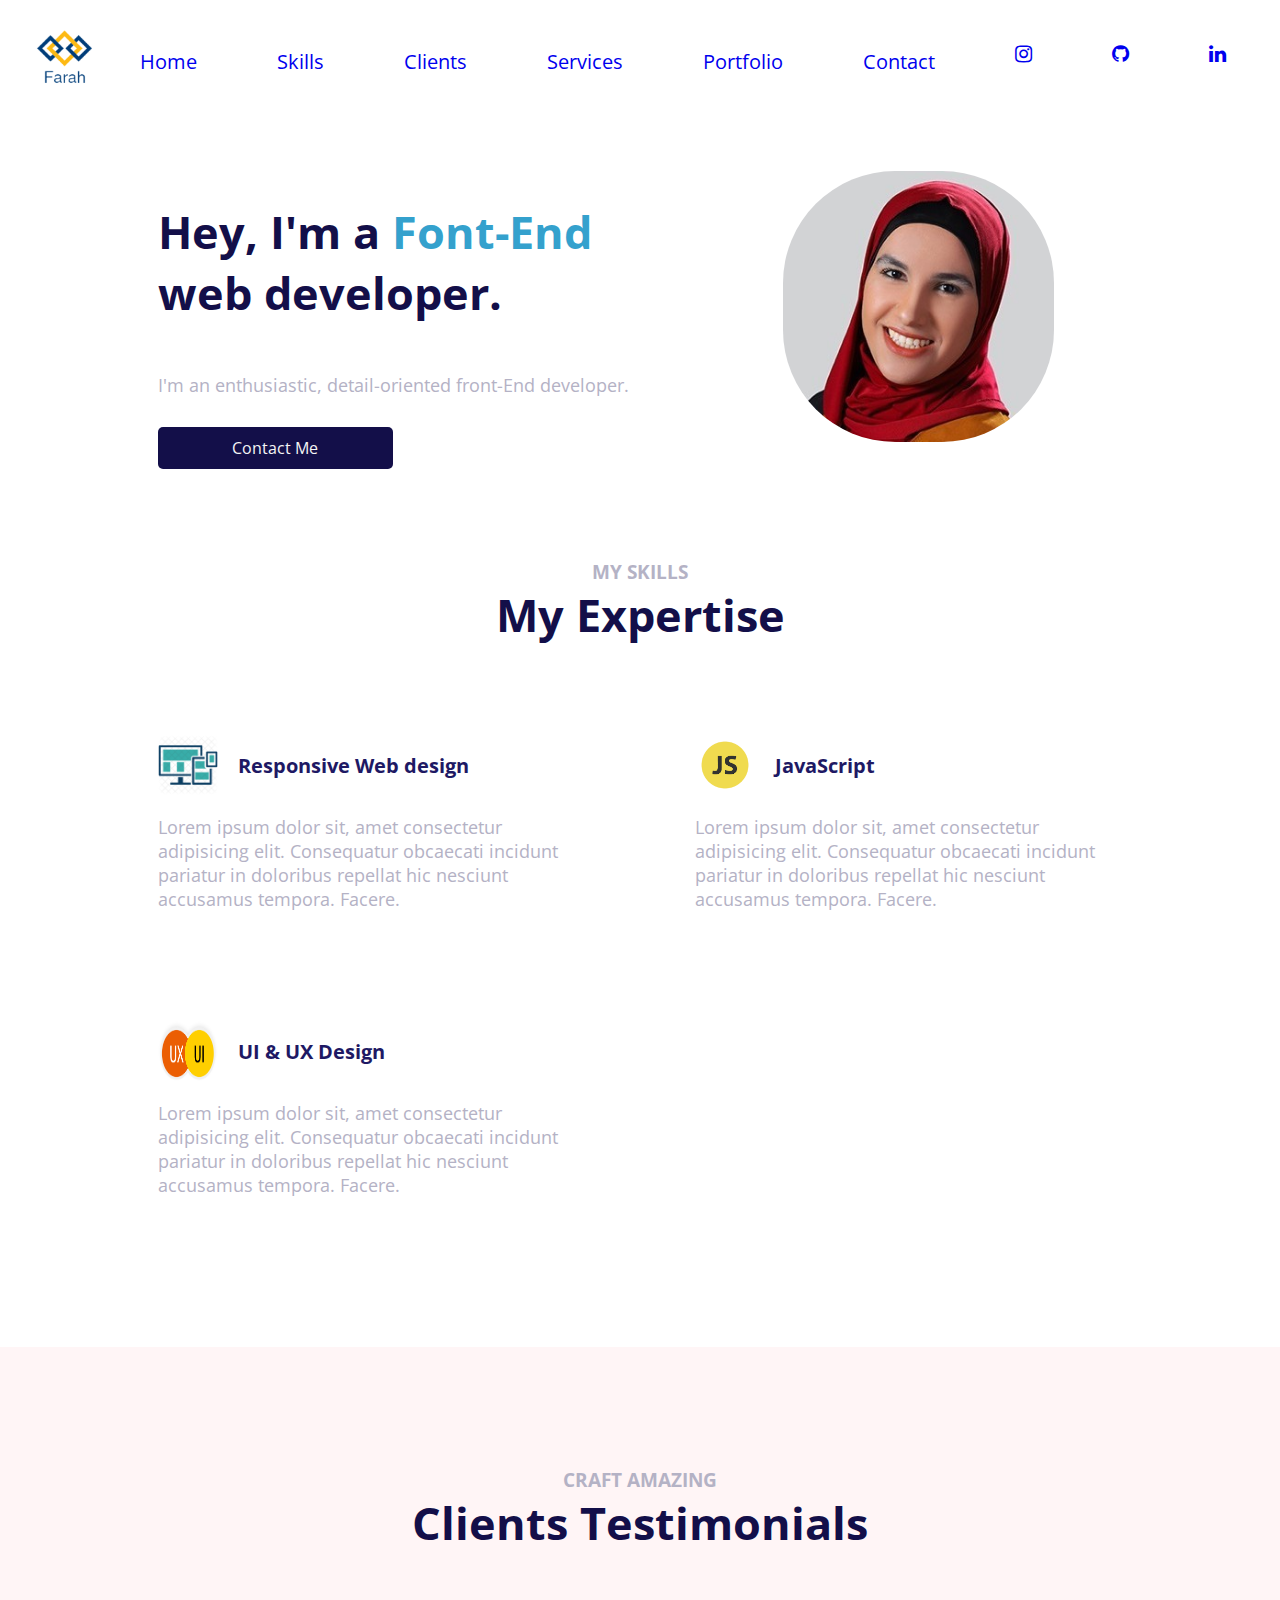
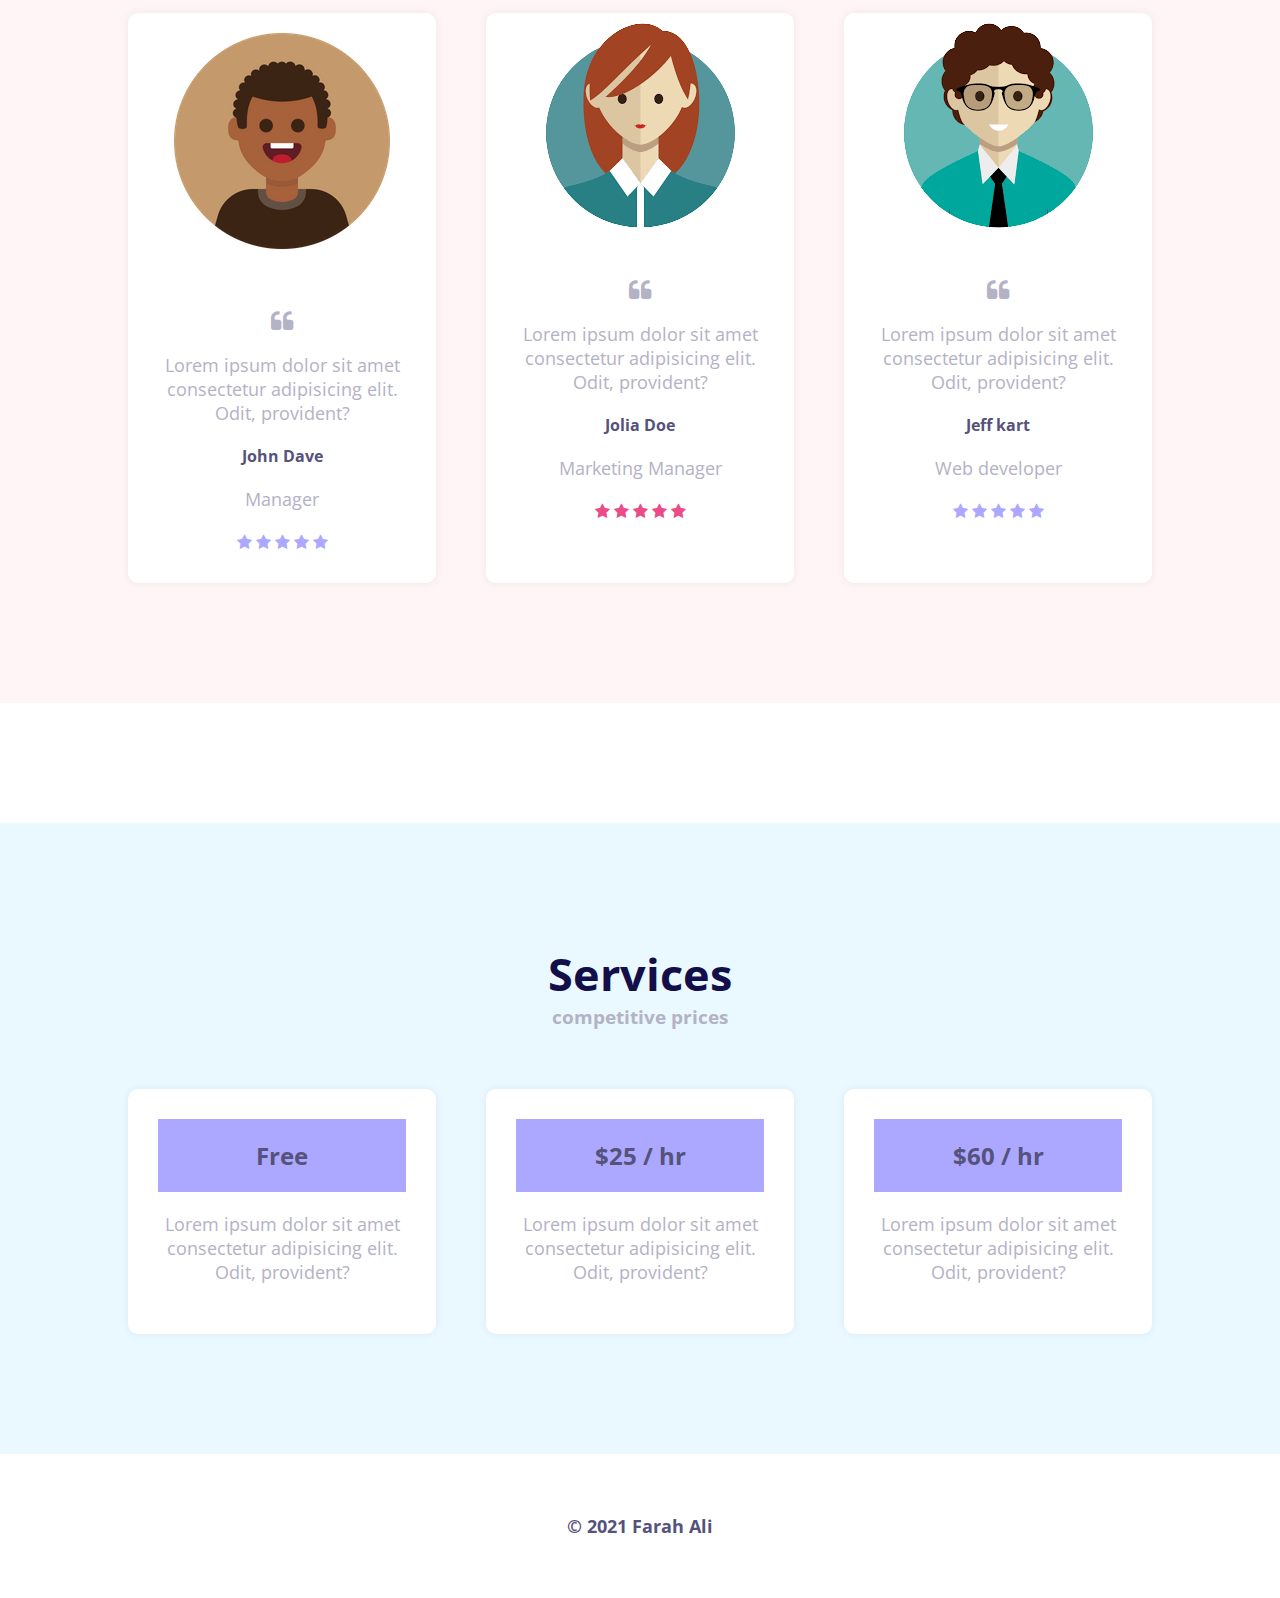
<file: Source Code/Index.html>
<!DOCTYPE html>
<html lang="en">
  <head>
    <meta charset="UTF-8" />
    <meta http-equiv="X-UA-Compatible" content="IE=edge" />
    <meta name="viewport" content="width=device-width, initial-scale=1.0" />
    <meta
      name="keywords"
      content="HTML, CSS, JavaScript,Bootstrap,portfolio,Full Stack Developer,Front-End Developer"
    />
    <meta
      name="description"
      content="Self-motivated person, who pays attention to details, self-learner, and able to work under pressure in teamwork, I’m looking to pursue my career and start a new job."
    />
    <meta name="author" content="Farah Ali's Portfolio" />
    <title>Farah's Personal Site</title>

    <!-- Font awesome cdn -->
    <link
      rel="stylesheet"
      href="https://stackpath.bootstrapcdn.com/font-awesome/4.7.0/css/font-awesome.min.css"
    />

    <!-- External Css -->
    <link rel="stylesheet" href="./style.css" />
    <link rel="stylesheet" href="./mobile.css" />
    <link rel="stylesheet" href="./tablet.css" />
  </head>
  <body>
    <!-- Header Section -->
    <a href="#"><i class="fa fa-2x fa-chevron-circle-up" id="scroll-up"></i></a>
    <nav class="navbar mobile-nav">
      <div class="brand">
        <img
          src="./img/logo.png"
          alt="logo picture with one word"
          class="logo"
        />
      </div>
      <div class="nav-list">
        <ul>
          <li><a href="#">Home</a></li>
          <li><a href="#Skills">Skills</a></li>
          <li><a href="#Clients">Clients</a></li>
          <li><a href="#Services">Services</a></li>
          <li><a href="./portfolio.html">Portfolio</a></li>
          <li><a href="./Contact.html">Contact</a></li>
        </ul>
      </div>
      <div class="social-icons">
        <ul>
          <li>
            <a href="https://www.instagram.com/eng_farah92/?r=nametag"
              ><i class="fa fa-instagram"></i
            ></a>
          </li>
          <li>
            <a href="https://github.com/farah-habarnih"
              ><i class="fa fa-github"></i
            ></a>
          </li>
          <li>
            <a href="https://www.linkedin.com/in/farah-habarnih/"
              ><i class="fa fa-linkedin"></i
            ></a>
          </li>
          <li>
            <button id="darkbtn" onclick="myFunction()">dark mode</button>
          </li>
        </ul>
      </div>
    </nav>
    <div class="toggle-btn">
      <i class="fa fa-bars"></i>
    </div>

    <header class="header container">
      <div class="row profile">
        <div class="col col-1">
          <h1>
            Hey, I'm a <span class="highlight">Font-End</span> web developer.
          </h1>
          <p>I'm an enthusiastic, detail-oriented front-End developer.</p>
          <a href="./Contact.html" class="cta">Contact Me</a>
        </div>
        <div class="col col-2">
          <div class="profile-img">
            <img
              src="./img/profile3.jpg"
              alt="profile picture for a girl holding a laptop"
            />
          </div>
        </div>
      </div>
    </header>

    <!-- Skills Section -->
    <section id="Skills" class="skills container">
      <div class="title">
        <h3>MY SKILLS</h3>
        <h1>My Expertise</h1>
      </div>
      <div class="grid-wrapper">
        <div class="grid-box">
          <div class="icon-title">
            <img
              src="./img/skill-1.png"
              class="skill-1"
              alt="image for Responsive Web design"
            />
            <h2>Responsive Web design</h2>
          </div>
          <p>
            Lorem ipsum dolor sit, amet consectetur adipisicing elit.
            Consequatur obcaecati incidunt pariatur in doloribus repellat hic
            nesciunt accusamus tempora. Facere.
          </p>
        </div>
        <div class="grid-box">
          <div class="icon-title">
            <img src="./img/skill-2.png" alt="image for JavaScript" />
            <h2>JavaScript</h2>
          </div>
          <p>
            Lorem ipsum dolor sit, amet consectetur adipisicing elit.
            Consequatur obcaecati incidunt pariatur in doloribus repellat hic
            nesciunt accusamus tempora. Facere.
          </p>
        </div>
        <div class="grid-box">
          <div class="icon-title">
            <img src="./img/skill-3.png" alt="image for UI and UX Design" />
            <h2>UI & UX Design</h2>
          </div>
          <p>
            Lorem ipsum dolor sit, amet consectetur adipisicing elit.
            Consequatur obcaecati incidunt pariatur in doloribus repellat hic
            nesciunt accusamus tempora. Facere.
          </p>
        </div>
      </div>
    </section>

    <!-- Clients Section -->
    <section id="Clients" class="testimonials">
      <div class="container">
        <div class="title">
          <h3>CRAFT AMAZING</h3>
          <h1>Clients Testimonials</h1>
        </div>
        <div class="grid-wrapper">
          <div class="grid-box">
            <img src="./img/customer1.png" alt="picture for man" />
            <i class="fa fa-quote-left"></i>
            <p>
              Lorem ipsum dolor sit amet consectetur adipisicing elit. Odit,
              provident?
            </p>
            <h4>John Dave</h4>
            <p>Manager</p>
            <div class="rating">
              <i class="fa fa-star"></i>
              <i class="fa fa-star"></i>
              <i class="fa fa-star"></i>
              <i class="fa fa-star"></i>
              <i class="fa fa-star"></i>
            </div>
          </div>
          <div class="grid-box">
            <img src="./img/customer2.png" alt="picture for women" />
            <i class="fa fa-quote-left"></i>
            <p>
              Lorem ipsum dolor sit amet consectetur adipisicing elit. Odit,
              provident?
            </p>
            <h4>Jolia Doe</h4>
            <p>Marketing Manager</p>
            <div class="rating-1">
              <i class="fa fa-star"></i>
              <i class="fa fa-star"></i>
              <i class="fa fa-star"></i>
              <i class="fa fa-star"></i>
              <i class="fa fa-star"></i>
            </div>
          </div>
          <div class="grid-box">
            <img src="./img/customer3.png" alt="picture for man" />
            <i class="fa fa-quote-left"></i>
            <p>
              Lorem ipsum dolor sit amet consectetur adipisicing elit. Odit,
              provident?
            </p>
            <h4>Jeff kart</h4>
            <p>Web developer</p>
            <div class="rating">
              <i class="fa fa-star"></i>
              <i class="fa fa-star"></i>
              <i class="fa fa-star"></i>
              <i class="fa fa-star"></i>
              <i class="fa fa-star"></i>
            </div>
          </div>
        </div>
      </div>
    </section>

    <!-- Services Section -->
    <section id="Services" class="services">
      <div class="container">
        <div class="title">
          <h1>Services</h1>
          <h3>competitive prices</h3>
        </div>
        <div class="grid-wrapper">
          <div class="grid-box">
            <h2>Free</h2>
            <p>
              Lorem ipsum dolor sit amet consectetur adipisicing elit. Odit,
              provident?
            </p>
          </div>
          <div class="grid-box">
            <h2>$25 / hr</h2>
            <p>
              Lorem ipsum dolor sit amet consectetur adipisicing elit. Odit,
              provident?
            </p>
          </div>
          <div class="grid-box">
            <h2>$60 / hr</h2>
            <p>
              Lorem ipsum dolor sit amet consectetur adipisicing elit. Odit,
              provident?
            </p>
          </div>
        </div>
      </div>
    </section>

    <!-- Footer -->

    <div class="copyright container">
      <p>© 2021 Farah Ali</p>
    </div>

    <script>
      let scrollBtn = document.getElementById("scroll-up");
      document.addEventListener("scroll", function () {
        if (
          document.body.scrollTop > 20 ||
          document.documentElement.scrollTop > 20
        ) {
          scrollBtn.style.display = "block";
        } else {
          scrollBtn.style.display = "none";
        }
      });
      let togglebtn = document.querySelector(".toggle-btn");
      let navbar = document.querySelector(".navbar");

      togglebtn.addEventListener("click", () => {
        navbar.classList.toggle("mobile-nav");
      });

      function myFunction() {
        var element = document.body;
        element.classList.toggle("dark-mode");
      }
    </script>
  </body>
</html>
</file>
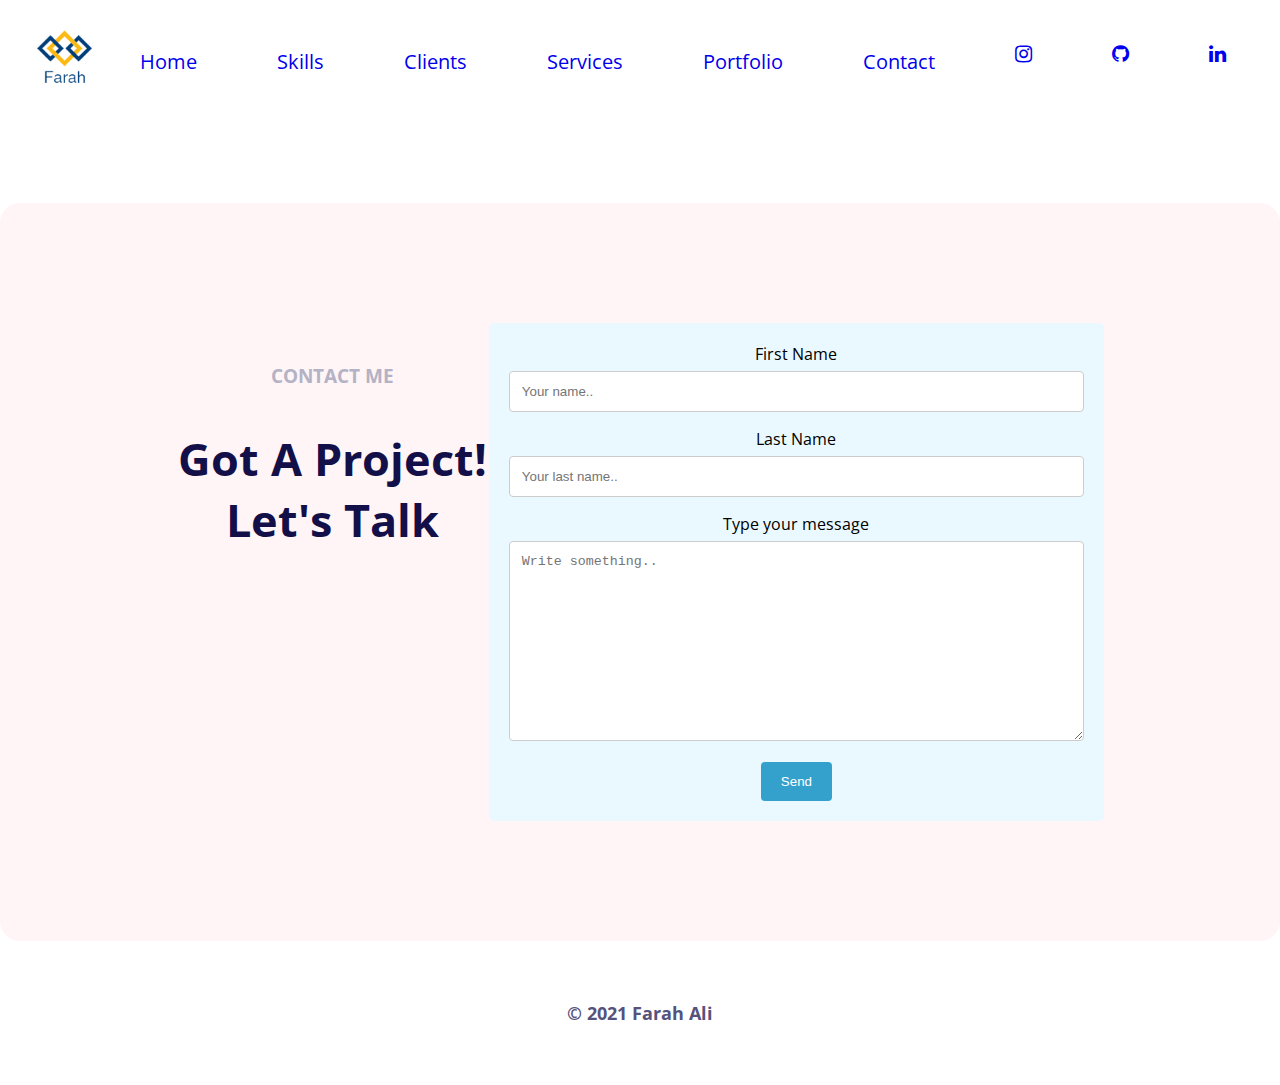
<file: Source Code/Contact.html>
<!DOCTYPE html>
<html lang="en">
  <head>
    <meta charset="UTF-8" />
    <meta http-equiv="X-UA-Compatible" content="IE=edge" />
    <meta name="viewport" content="width=device-width, initial-scale=1.0" />
    <meta
      name="keywords"
      content="HTML, CSS, JavaScript,Bootstrap,portfolio,Full Stack Developer,Front-End Developer"
    />
    <meta
      name="description"
      content="Self-motivated person, who pays attention to details, self-learner, and able to work under pressure in teamwork, I’m looking to pursue my career and start a new job."
    />
    <meta name="author" content="Farah Ali's Portfolio" />
    <title>Farah's Personal Site</title>

    <!-- Font awesome cdn -->
    <link
      rel="stylesheet"
      href="https://stackpath.bootstrapcdn.com/font-awesome/4.7.0/css/font-awesome.min.css"
    />

    <!-- External Css -->
    <link rel="stylesheet" href="./style.css" />
    <link rel="stylesheet" href="./mobile.css" />
    <link rel="stylesheet" href="./tablet.css" />
  </head>
  <body>
    <!-- Header Section -->
    <a href="#"><i class="fa fa-2x fa-chevron-circle-up" id="scroll-up"></i></a>
    <nav class="navbar mobile-nav">
      <div class="brand">
        <img
          src="./img/logo.png"
          alt="logo picture with one word"
          class="logo"
        />
      </div>
      <div class="nav-list">
        <ul>
          <li><a href="./Index.html">Home</a></li>
          <li><a href="./Index.html">Skills</a></li>
          <li><a href="./Index.html">Clients</a></li>
          <li><a href="./Index.html">Services</a></li>
          <li><a href="./portfolio.html">Portfolio</a></li>
          <li><a href="#Contact">Contact</a></li>
        </ul>
      </div>
      <div class="social-icons">
        <ul>
          <li>
            <a href="https://www.instagram.com/eng_farah92/?r=nametag"
              ><i class="fa fa-instagram"></i
            ></a>
          </li>
          <li>
            <a href="https://github.com/farah-habarnih"
              ><i class="fa fa-github"></i
            ></a>
          </li>
          <li>
            <a href="https://www.linkedin.com/in/farah-habarnih/"
              ><i class="fa fa-linkedin"></i
            ></a>
          </li>
          <li>
            <button id="darkbtn" onclick="myFunction()">dark mode</button>
          </li>
        </ul>
      </div>
    </nav>
    <div class="toggle-btn">
      <i class="fa fa-bars"></i>
    </div>

    <!-- Contact and Footer -->

    <section id="Contact" class="contact">
      <div class="container">
        <div>
          <h3>CONTACT ME</h3>
          <h1>Got A Project! Let's Talk</h1>
        </div>
        <div class="form">
          <form id="form-validate">
            <label for="fname">First Name</label>
            <input
              type="text"
              id="fname"
              name="firstname"
              placeholder="Your name.."
            />

            <label for="lname">Last Name</label>
            <input
              type="text"
              id="lname"
              name="lastname"
              placeholder="Your last name.."
            />

            <label for="subject">Type your message</label>
            <textarea
              id="subject"
              name="subject"
              placeholder="Write something.."
              style="height: 200px"
            ></textarea>

            <input type="submit" value="Send" />
          </form>
        </div>
      </div>
    </section>

    <div class="copyright container">
      <p>© 2021 Farah Ali</p>
    </div>

    <script src="./contact.js"></script>
  </body>
</html>
</file>
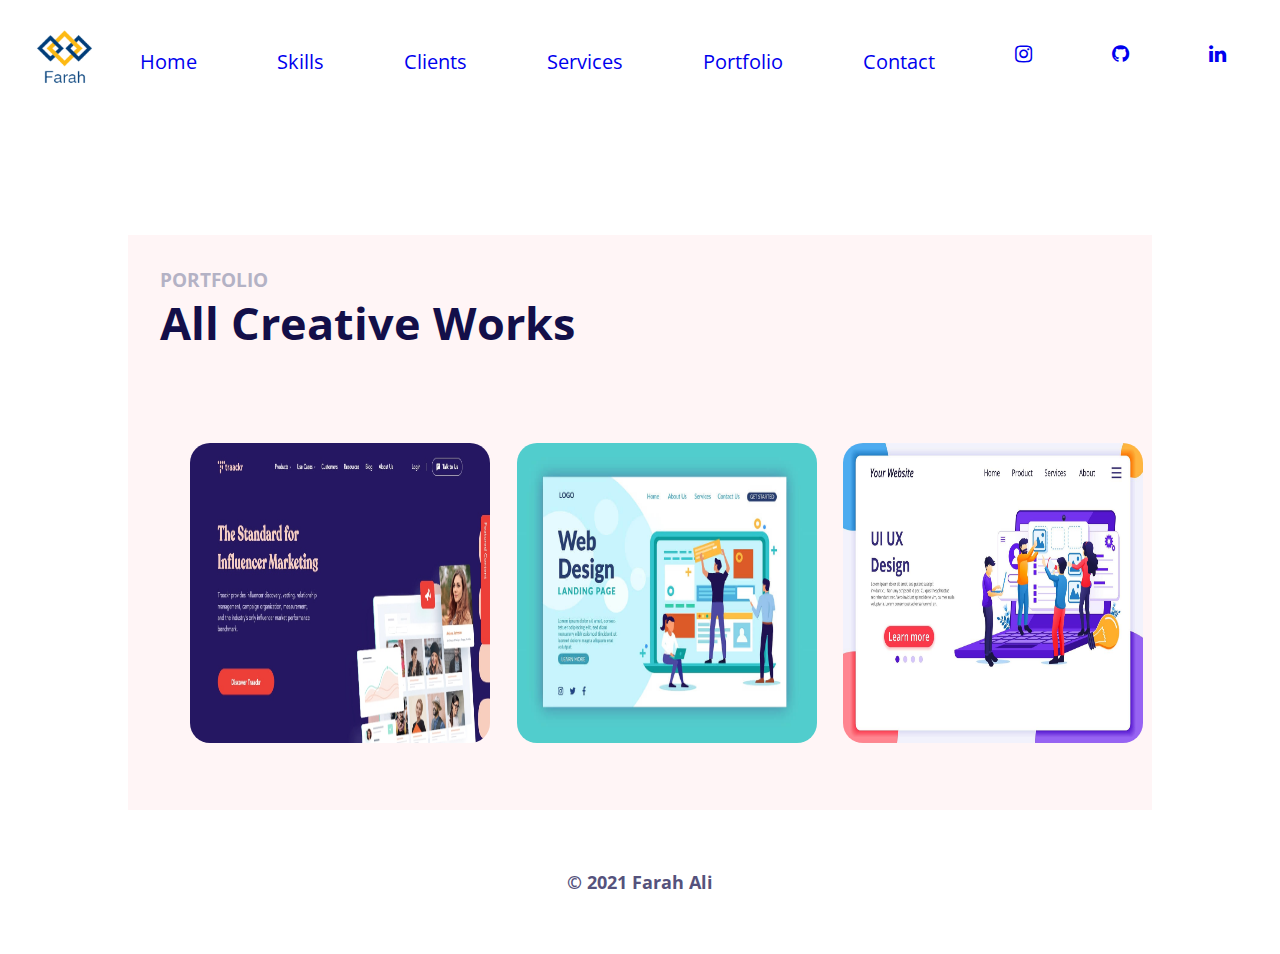
<file: Source Code/portfolio.html>
<!DOCTYPE html>
<html lang="en">
  <head>
    <meta charset="UTF-8" />
    <meta http-equiv="X-UA-Compatible" content="IE=edge" />
    <meta name="viewport" content="width=device-width, initial-scale=1.0" />
    <meta
      name="keywords"
      content="HTML, CSS, JavaScript,Bootstrap,portfolio,Full Stack Developer,Front-End Developer"
    />
    <meta
      name="description"
      content="Self-motivated person, who pays attention to details, self-learner, and able to work under pressure in teamwork, I’m looking to pursue my career and start a new job."
    />
    <meta name="author" content="Farah Ali's Portfolio" />
    <title>Farah's Personal Site</title>

    <!-- Font awesome cdn -->
    <link
      rel="stylesheet"
      href="https://stackpath.bootstrapcdn.com/font-awesome/4.7.0/css/font-awesome.min.css"
    />

    <!-- External Css -->
    <link rel="stylesheet" href="./style.css" />
    <link rel="stylesheet" href="./mobile.css" />
    <link rel="stylesheet" href="./tablet.css" />
  </head>
  <body>
    <!-- Header Section -->
    <a href="#"><i class="fa fa-2x fa-chevron-circle-up" id="scroll-up"></i></a>
    <nav class="navbar mobile-nav">
      <div class="brand">
        <img
          src="./img/logo.png"
          alt="logo picture with one word"
          class="logo"
        />
      </div>
      <div class="nav-list">
        <ul>
          <li><a href="./Index.html">Home</a></li>
          <li><a href="./Index.html">Skills</a></li>
          <li><a href="./Index.html">Clients</a></li>
          <li><a href="./Index.html">Services</a></li>
          <li><a href="./portfolio.html">Portfolio</a></li>
          <li><a href="./Contact.html">Contact</a></li>
        </ul>
      </div>
      <div class="social-icons">
        <ul>
          <li>
            <a href="https://www.instagram.com/eng_farah92/?r=nametag"
              ><i class="fa fa-instagram"></i
            ></a>
          </li>
          <li>
            <a href="https://github.com/farah-habarnih"
              ><i class="fa fa-github"></i
            ></a>
          </li>
          <li>
            <a href="https://www.linkedin.com/in/farah-habarnih/"
              ><i class="fa fa-linkedin"></i
            ></a>
          </li>
          <li>
            <button id="darkbtn" onclick="myFunction()">dark mode</button>
          </li>
        </ul>
      </div>
    </nav>
    <div class="toggle-btn">
      <i class="fa fa-bars"></i>
    </div>

    <!-- Portfolio Section -->
    <section class="portfolio container">
      <div class="title">
        <h3>PORTFOLIO</h3>
        <div class="ctn-title">
          <h1>All Creative Works</h1>
        </div>
      </div>
      <div class="grid-wrapper">
        <div class="grid-box">
          <img src="./img/prj-1.jpeg" alt="picture for website project" />
          <div class="hover">
            <h4>Cello Website</h4>
            <a
              href="https://github.com/nashmi-team/React-E-commerce"
              class="highlight"
              >Github</a
            >
          </div>
        </div>
        <div class="grid-box">
          <img src="./img/prj-2.jpg" alt="picture for website project" />
          <div class="hover">
            <h4>Parrot Website</h4>
            <a
              href="https://github.com/Project5ReactHooks/Parrot"
              class="highlight"
              >Github</a
            >
          </div>
        </div>
        <div class="grid-box">
          <img src="./img/prj-3.jpg" alt="picture for website project" />
          <div class="hover">
            <h4>Aron Website</h4>
            <a
              href="https://github.com/zsamamah/projectTwo-QuizWebsite"
              class="highlight"
              >Github</a
            >
          </div>
        </div>
      </div>
    </section>

    <!-- Footer -->

    <div class="copyright container">
      <p>© 2021 Farah Ali</p>
    </div>

    <script>
      let scrollBtn = document.getElementById("scroll-up");
      document.addEventListener("scroll", function () {
        if (
          document.body.scrollTop > 20 ||
          document.documentElement.scrollTop > 20
        ) {
          scrollBtn.style.display = "block";
        } else {
          scrollBtn.style.display = "none";
        }
      });
      let togglebtn = document.querySelector(".toggle-btn");
      let navbar = document.querySelector(".navbar");

      togglebtn.addEventListener("click", () => {
        navbar.classList.toggle("mobile-nav");
      });

      function myFunction() {
        var element = document.body;
        element.classList.toggle("dark-mode");
      }
    </script>
  </body>
</html>
</file>
<file: Source Code/style.css>
@import url("https://fonts.googleapis.com/css2?family=Open+Sans&display=swap");

* {
  margin: 0;
  padding: 0;
  box-sizing: border-box;
  scroll-behavior: smooth;
}
.dark-mode {
  background: black;
  color: whitesmoke;
}
.dark-mode .navbar a {
  color: whitesmoke;
}
.dark-mode .header h1 {
  color: whitesmoke;
}
.dark-mode .header p {
  color: whitesmoke;
}
.dark-mode .header a {
  color: whitesmoke;
  background-color: #34a1cd;
}
.dark-mode .copyright p {
  color: white;
}
.dark-mode #Skills h1,
.dark-mode #Skills h3,
.dark-mode #Skills p,
.dark-mode #Skills h2 {
  color: white;
}

.dark-mode .skills .grid-box {
  box-shadow: 0px 0px 15px white;
  border-radius: 20px;
}
#darkbtn {
  padding: 5px;
  background: black;
  color: white;
  cursor: pointer;
  border-radius: 0.5rem;
}
body,
html {
  font-family: "Open Sans", sans-serif;
  overflow-x: hidden;
}

li {
  list-style: none;
}
li:hover {
  font-size: 20px;
  font-weight: bold;
  transform: scale(1.2);
}
a {
  text-decoration: none;
}
p {
  font-size: 18px;
  color: #b4b2c5;
}
h1 {
  font-size: 45px;
  color: #130f49;
  font-weight: bold;
}
h3 {
  color: #b4b2c5;
}
.cta {
  width: 45%;
  padding: 10px 10px;
  background-color: #130f49;
  color: whitesmoke;
  border-radius: 5px;
  text-align: center;
}
.cta:hover {
  background: white;
  border: 1px solid #130f49;
  color: #130f49;
}

/*  Navbar  */
.navbar {
  width: 100%;
  padding: 30px;
  display: flex;
  align-items: center;
  justify-content: space-around;
  position: relative;
}
.navbar .nav-list ul,
.social-icons ul {
  display: flex;
}

.nav-list ul li,
.social-icons ul li {
  margin: 0px 40px;
  color: #55527c;
  font-size: 20px;
}
.social-icons ul li:hover {
  transform: scale(1.4);
}
.logo {
  width: 70px;
}
.toggle-btn i {
  font-size: 30px;
  color: #55527c;
  position: absolute;
  top: 20px;
  right: 20px;
  display: none;
}

/* --Header--*/
.container {
  width: 80%;
  margin: 60px auto;
}
.row {
  display: flex;
  justify-content: center;
}
.col {
  display: flex;
  justify-content: center;
}
.header {
  margin-top: 3rem;
}

.header .col-1 {
  width: 100%;
  flex-direction: column;
  padding: 30px;
}
.header .col-2 {
  width: 80%;
  height: 80%;
  justify-content: center;
}
.header .col-2 img {
  max-width: 95%;
  border-radius: 7em;
  height: 95%;
}
.highlight {
  color: #34a1cd;
}

.header .col-1 h1 {
  margin-bottom: 50px;
}
.header .col-1 p {
  margin-bottom: 30px;
}
.circle {
  width: 500px;
  height: 500px;
  background: #f4f3ff;
  position: absolute;
  top: -40%;
  right: -10%;
  border-radius: 50%;
  z-index: -1;
}

/* --Skills Section--*/
.title {
  text-align: center;
  margin-bottom: 60px;
}
.grid-wrapper {
  display: grid;
  grid-template-columns: repeat(auto-fit, minmax(400px, auto));
  grid-gap: 50px;
}
.icon-title {
  display: flex;
  align-items: center;
  margin-bottom: 20px;
}
.icon-title img {
  margin-right: 20px;
}
.icon-title h2 {
  font-size: 20px;
  color: #1e1964;
}
.grid-box .highlight {
  color: #55527c;
  font-weight: bold;
}
.grid-box {
  padding: 30px;
}
.skills .grid-box:hover {
  box-shadow: 0px 0px 30px #0000002f;
  border-radius: 20px;
}
.grid-wrapper .grid-box .icon-title img {
  width: 60px;
  height: 60px;
}

/* Portfolio Section*/
.portfolio {
  margin-top: 7em;
  background-color: #fff5f6;
  position: relative;
  padding: 2em;
}
.portfolio .title {
  text-align: left;
}
.portfolio .title .ctn-title {
  display: flex;
  width: 100%;
  justify-content: space-between;
  align-items: center;
}

.ctn-title .highlight {
  color: #ea4c89;
}
.portfolio .title .ctn-title h1 {
  text-align: center;
}
.portfolio .grid-wrapper {
  grid-template-columns: repeat(auto-fit, minmax(300px, auto));
  grid-gap: 20px;
}

.portfolio .grid-box {
  position: relative;
}
.hover {
  position: absolute;
  top: 7%;
  width: 80%;
  height: 84%;
  background: #55527c;
  align-items: center;
  display: flex;
  justify-content: space-around;
  flex-direction: column;
  color: whitesmoke;
  border-radius: 20px;
  transform: scaleX(0);
  transition: transform 0.5s ease;
}
.hover .highlight {
  color: #ea4c89;
}

.portfolio .grid-box:hover .hover {
  transform: scaleX(1);
}
.portfolio .grid-wrapper .grid-box img {
  width: 300px;
  height: 300px;
  border-radius: 20px;
}

/* Testimonials */
.testimonials {
  margin-top: 120px;
  background: #fff5f6;
  padding: 60px 0px;
}
.testimonials .grid-wrapper {
  grid-template-columns: repeat(auto-fit, minmax(300px, auto));
}
.testimonials .grid-box {
  background: white;
  display: flex;
  flex-direction: column;
  align-items: center;
  text-align: center;
  border-radius: 10px;
  box-shadow: 0px 0px 10px 0px rgba(0, 0, 0, 0.062);
  position: relative;
}
.testimonials .grid-box img {
  margin-top: -30px;
  margin-bottom: 40px;
  transition: transform 0.5s ease;
}
.testimonials .grid-box .fa-quote-left {
  font-size: 24px;
  color: #b4b2c5;
}
.testimonials .grid-box p {
  margin: 20px 0px;
}
.testimonials h4 {
  color: #55527c;
  font-weight: bold;
}
.testimonials .rating {
  color: #ada8ff;
}
.testimonials .rating-1 {
  color: #ea4c89;
}
.testimonials .grid-box:hover img {
  transform: scale(1.2);
}

/*Services Section */
.services {
  margin-top: 120px;
  background: #e9f9ff;
  padding: 60px 0px;
}
.services .grid-wrapper {
  grid-template-columns: repeat(auto-fit, minmax(300px, auto));
}
.services .grid-box {
  background: white;
  display: flex;
  flex-direction: column;
  align-items: center;
  text-align: center;
  border-radius: 10px;
  box-shadow: 0px 0px 10px 0px rgba(0, 0, 0, 0.062);
  position: relative;
}

.services .grid-box p {
  margin: 20px 0px;
}
.services .grid-box h2 {
  color: #55527c;
  font-weight: bold;
  background: #ada8ff;
  padding: 20px;
  width: 100%;
}
.services .grid-box:hover {
  transform: scale(1.2);
  transition: transform 0.5s ease;
}

/* Contact */

.contact {
  display: flex;
  flex-direction: row;
  margin-top: 80px;
  text-align: center;
  background: #fff5f6;
  padding: 60px;
  border-radius: 20px;
}
.contact .container {
  display: flex;
  flex-direction: row;
  justify-content: space-between;
}
.contact .container h3 {
  margin: 40px 0px;
}

.copyright p {
  color: #55527c;
  font-weight: bold;
  text-align: center;
}
input[type="text"],
select,
textarea {
  width: 100%;
  padding: 12px;
  border: 1px solid #ccc;
  border-radius: 4px;
  box-sizing: border-box;
  margin-top: 6px;
  margin-bottom: 16px;
  resize: vertical;
}

input[type="submit"] {
  background-color: #34a1cd;
  color: white;
  padding: 12px 20px;
  border: none;
  border-radius: 4px;
  cursor: pointer;
}

input[type="submit"]:hover {
  background-color: #34a1cd;
}

.container form {
  border-radius: 5px;
  background-color: #e9f9ff;
  padding: 20px;
}

#scroll-up {
  display: none;
  position: fixed;
  margin-left: 95%;
  cursor: pointer;
  z-index: 99;
  color: #34a1cd;
  font-size: 3rem;
  margin-right: 2%;
  bottom: 0;
}

.dark-mode .testimonials {
  background-color: black;
  color: whitesmoke;
}
.dark-mode .testimonials .container .title h1 {
  color: whitesmoke;
}
.dark-mode .testimonials .container .grid-wrapper .grid-box {
  color: whitesmoke;
  background-color: black;
  box-shadow: 0px 0px 15px white;
  border-radius: 20px;
}
.dark-mode .testimonials .container .grid-wrapper .grid-box h4 {
  color: whitesmoke;
}
.dark-mode .services {
  background-color: black;
  color: whitesmoke;
}
.dark-mode .services .container .title h1 {
  color: whitesmoke;
}
.dark-mode .services .container .grid-wrapper .grid-box {
  color: whitesmoke;
  background-color: black;
  box-shadow: 0px 0px 15px white;
  border-radius: 20px;
}
.dark-mode .services .container .grid-wrapper .grid-box p {
  color: whitesmoke;
}
.dark-mode .services .container .grid-wrapper .grid-box h2 {
  color: whitesmoke;
}

.dark-mode .portfolio {
  background-color: black;
  color: whitesmoke;
  box-shadow: 0px 0px 15px white;
  border-radius: 20px;
}
.dark-mode .portfolio .title .ctn-title h1 {
  color: whitesmoke;
}

.dark-mode .contact {
  background-color: black;
}
.dark-mode .contact .container {
  background-color: black;
  color: whitesmoke;
}
.dark-mode .contact .container h3,
.dark-mode .contact .container h1 {
  background-color: black;
  color: whitesmoke;
}
.dark-mode .contact .form #form-validate {
  color: whitesmoke;
  background-color: black;
  box-shadow: 0px 0px 15px white;
  border-radius: 20px;
}
</file>
<file: Source Code/mobile.css>
@media only screen and (max-width: 700px) {
  h1 {
    font-size: 35px;
  }
  .dark-mode {
    background: black;
    color: whitesmoke;
  }
  .dark-mode .mobile-nav {
    background-color: black;
    color: whitesmoke;
  }
  /* Navbar */
  .toggle-btn i {
    display: block;
  }
  .brand img {
    position: absolute;
    top: 20px;
    left: 20px;
    width: 20px;
  }
  .navbar {
    background: #e9f9ff;
    height: 100vh;
    flex-direction: column;
    display: none;
  }
  .mobile-nav {
    display: flex;
  }
  .nav-list ul {
    flex-direction: column;
  }
  .nav-list ul li {
    margin-top: 30px;
  }
  .social-icons ul {
    flex-direction: column;
    justify-content: center;
    align-items: center;
  }
  .header {
    height: 100%;
    margin-top: 120px;
  }
  .header .row {
    flex-direction: column;
  }
  .header .col-1 {
    padding: 20px;
  }
  .header .col-2 img {
    max-width: 90%;
  }
  .grid-wrapper {
    grid-template-columns: repeat(auto-fit, minmax(300px, auto));
  }
  .grid-box {
    padding: 10px;
  }
  .skills {
    height: 100%;
  }
  .portfolio .title .ctn-title {
    flex-direction: column;
    text-align: left;
  }
  .portfolio .grid-wrapper .grid-box img {
    width: 70%;
  }
  .portfolio .grid-wrapper .grid-box .hover {
    width: 70%;
  }
  .contact .container {
    padding: 10px;
    padding-bottom: 20px;
  }
  .contact .container h1 {
    font-size: 20px;
  }
  .copyright p {
    font-size: 12px;
  }
  .container {
    width: 80%;
    margin: 60px 15px;
  }
  #scroll-up {
    display: none;
    position: fixed;
    margin-left: 85%;
    cursor: pointer;
    z-index: 99;
    color: #34a1cd;
    font-size: 3rem;
    margin-right: 2%;
    bottom: 0;
  }
}
</file>
<file: Source Code/tablet.css>
@media only screen and (max-width: 1060px) {
  h1 {
    font-size: 35px;
  }

  /* Navbar */
  .toggle-btn i {
    display: block;
  }
  .brand img {
    position: absolute;
    top: 20px;
    left: 20px;
    width: 20px;
  }
  .navbar {
    background: #e9f9ff;
    height: 100vh;
    flex-direction: column;
    display: none;
  }
  .mobile-nav {
    display: flex;
  }
  .nav-list ul {
    flex-direction: column;
  }
  .nav-list ul li {
    margin-top: 30px;
  }
  .contact .container {
    display: flex;
    flex-direction: column;
  }
}
</file>
